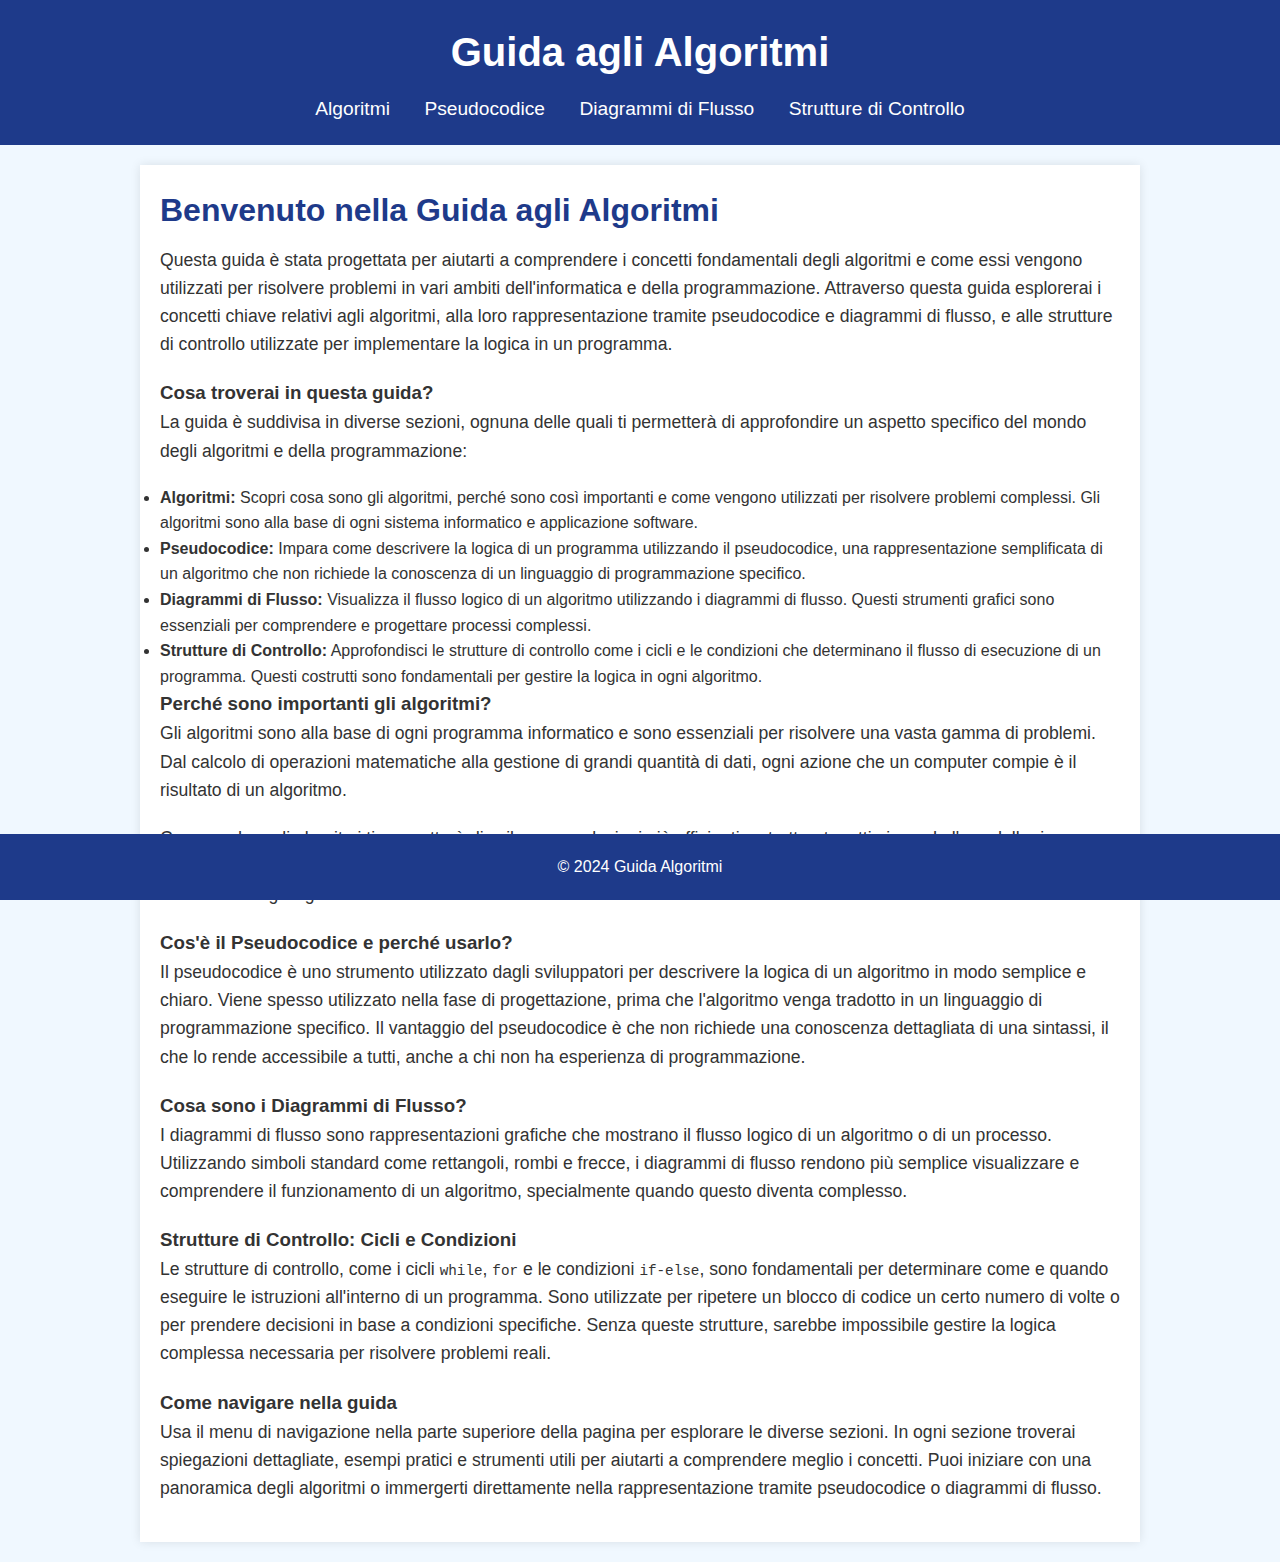
<file: index.html>
<!DOCTYPE html>
<html lang="it">
<head>
    <meta charset="UTF-8">
    <meta name="viewport" content="width=device-width, initial-scale=1.0">
    <title>Guida agli Algoritmi</title>
    <link rel="stylesheet" href="styles.css">
</head>
<body>
    <header>
        <h1>Guida agli Algoritmi</h1>
        <nav>
            <ul>
                <li><a href="algoritmi.html">Algoritmi</a></li>
                <li><a href="pseudocodice.html">Pseudocodice</a></li>
                <li><a href="diagrammi.html">Diagrammi di Flusso</a></li>
                <li><a href="controllo.html">Strutture di Controllo</a></li>
            </ul>
        </nav>
    </header>
    <main>
        <section>
            <h2>Benvenuto nella Guida agli Algoritmi</h2>
            <p>Questa guida è stata progettata per aiutarti a comprendere i concetti fondamentali degli algoritmi e come essi vengono utilizzati per risolvere problemi in vari ambiti dell'informatica e della programmazione. Attraverso questa guida esplorerai i concetti chiave relativi agli algoritmi, alla loro rappresentazione tramite pseudocodice e diagrammi di flusso, e alle strutture di controllo utilizzate per implementare la logica in un programma.</p>

            <h3>Cosa troverai in questa guida?</h3>
            <p>La guida è suddivisa in diverse sezioni, ognuna delle quali ti permetterà di approfondire un aspetto specifico del mondo degli algoritmi e della programmazione:</p>
            
            <ul>
                <li><strong>Algoritmi:</strong> Scopri cosa sono gli algoritmi, perché sono così importanti e come vengono utilizzati per risolvere problemi complessi. Gli algoritmi sono alla base di ogni sistema informatico e applicazione software.</li>
                <li><strong>Pseudocodice:</strong> Impara come descrivere la logica di un programma utilizzando il pseudocodice, una rappresentazione semplificata di un algoritmo che non richiede la conoscenza di un linguaggio di programmazione specifico.</li>
                <li><strong>Diagrammi di Flusso:</strong> Visualizza il flusso logico di un algoritmo utilizzando i diagrammi di flusso. Questi strumenti grafici sono essenziali per comprendere e progettare processi complessi.</li>
                <li><strong>Strutture di Controllo:</strong> Approfondisci le strutture di controllo come i cicli e le condizioni che determinano il flusso di esecuzione di un programma. Questi costrutti sono fondamentali per gestire la logica in ogni algoritmo.</li>
            </ul>

            <h3>Perché sono importanti gli algoritmi?</h3>
            <p>Gli algoritmi sono alla base di ogni programma informatico e sono essenziali per risolvere una vasta gamma di problemi. Dal calcolo di operazioni matematiche alla gestione di grandi quantità di dati, ogni azione che un computer compie è il risultato di un algoritmo.</p>
            <p>Comprendere gli algoritmi ti permetterà di sviluppare soluzioni più efficienti e strutturate, ottimizzando l'uso delle risorse come il tempo di esecuzione e la memoria. Ogni grande software, motore di ricerca, o piattaforma tecnologica dipende fortemente dagli algoritmi che lo alimentano.</p>

            <h3>Cos'è il Pseudocodice e perché usarlo?</h3>
            <p>Il pseudocodice è uno strumento utilizzato dagli sviluppatori per descrivere la logica di un algoritmo in modo semplice e chiaro. Viene spesso utilizzato nella fase di progettazione, prima che l'algoritmo venga tradotto in un linguaggio di programmazione specifico. Il vantaggio del pseudocodice è che non richiede una conoscenza dettagliata di una sintassi, il che lo rende accessibile a tutti, anche a chi non ha esperienza di programmazione.</p>

            <h3>Cosa sono i Diagrammi di Flusso?</h3>
            <p>I diagrammi di flusso sono rappresentazioni grafiche che mostrano il flusso logico di un algoritmo o di un processo. Utilizzando simboli standard come rettangoli, rombi e frecce, i diagrammi di flusso rendono più semplice visualizzare e comprendere il funzionamento di un algoritmo, specialmente quando questo diventa complesso.</p>

            <h3>Strutture di Controllo: Cicli e Condizioni</h3>
            <p>Le strutture di controllo, come i cicli <code>while</code>, <code>for</code> e le condizioni <code>if-else</code>, sono fondamentali per determinare come e quando eseguire le istruzioni all'interno di un programma. Sono utilizzate per ripetere un blocco di codice un certo numero di volte o per prendere decisioni in base a condizioni specifiche. Senza queste strutture, sarebbe impossibile gestire la logica complessa necessaria per risolvere problemi reali.</p>

            <h3>Come navigare nella guida</h3>
            <p>Usa il menu di navigazione nella parte superiore della pagina per esplorare le diverse sezioni. In ogni sezione troverai spiegazioni dettagliate, esempi pratici e strumenti utili per aiutarti a comprendere meglio i concetti. Puoi iniziare con una panoramica degli algoritmi o immergerti direttamente nella rappresentazione tramite pseudocodice o diagrammi di flusso.</p>
        </section>
    </main>
    <footer>
        <p>&copy; 2024 Guida Algoritmi</p>
    </footer>
</body>
</html>
</file>
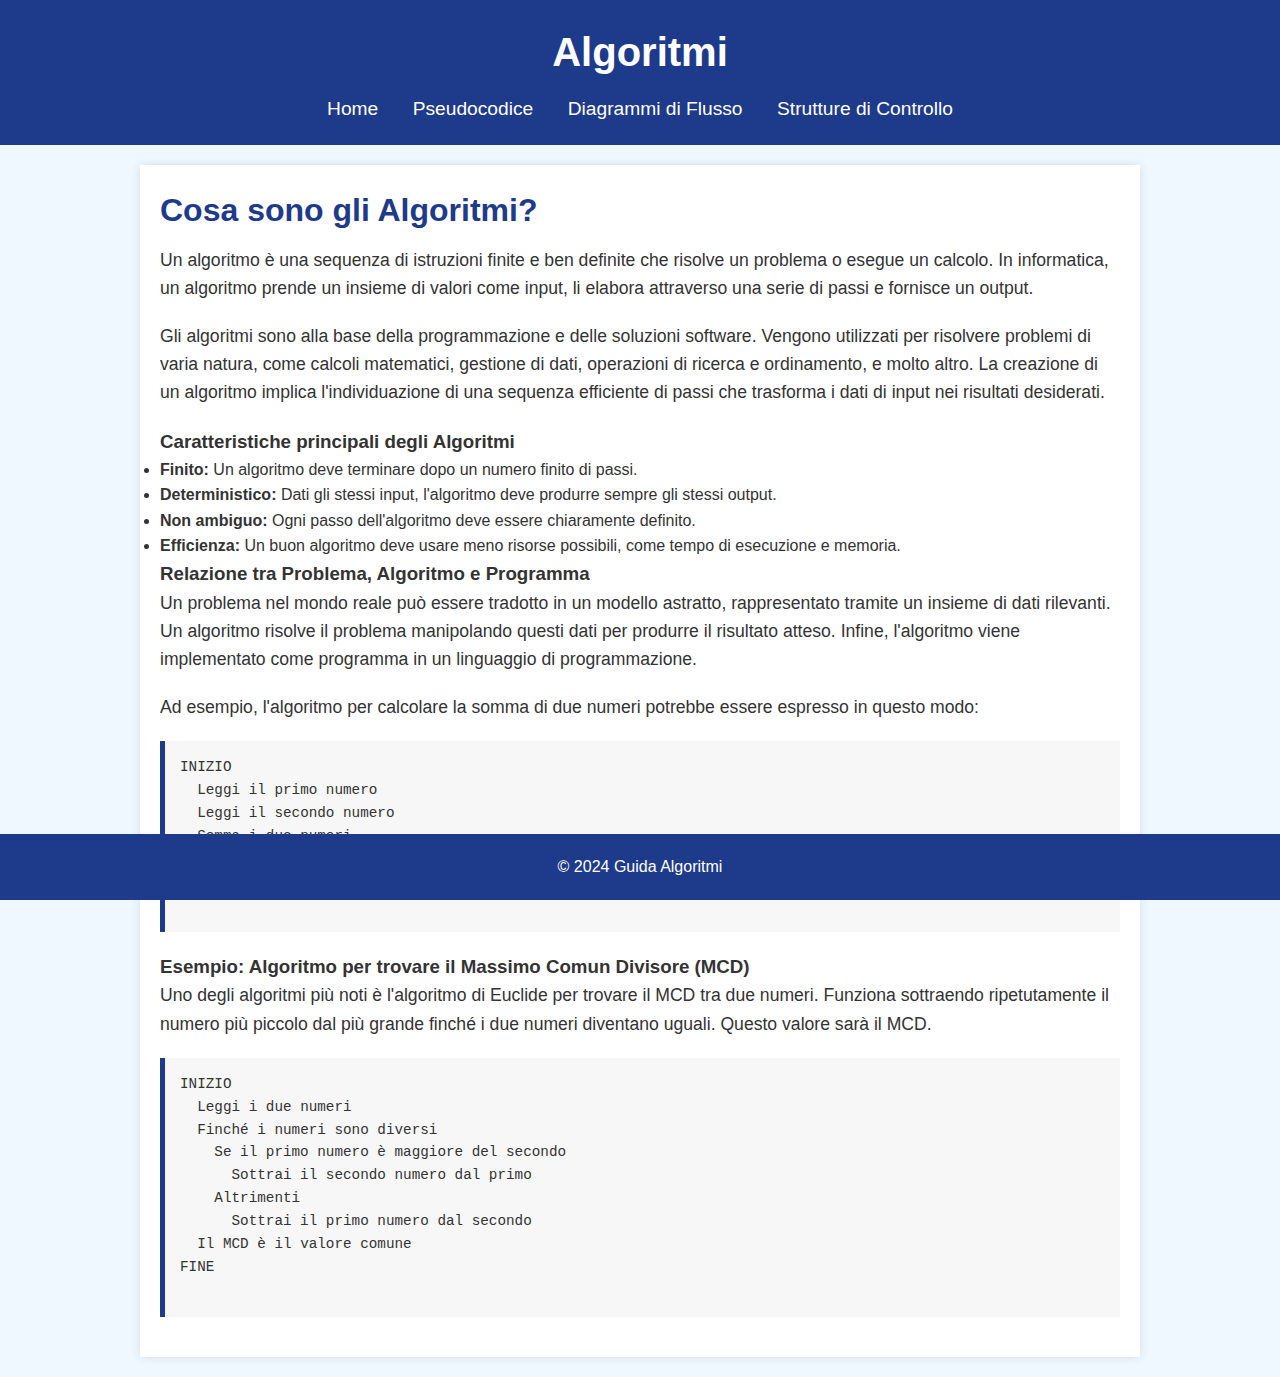
<file: algoritmi.html>
<!DOCTYPE html>
<html lang="it">
<head>
    <meta charset="viewport" content="width=device-width, initial-scale=1.0">
    <meta charset="UTF-8">
    <title>Algoritmi</title>
    <link rel="stylesheet" href="styles.css">
</head>
<body>
    <header>
        <h1>Algoritmi</h1>
        <nav>
            <ul>
                <li><a href="index.html">Home</a></li>
                <li><a href="pseudocodice.html">Pseudocodice</a></li>
                <li><a href="diagrammi.html">Diagrammi di Flusso</a></li>
                <li><a href="controllo.html">Strutture di Controllo</a></li>
            </ul>
        </nav>
    </header>
    <main>
        <section>
            <h2>Cosa sono gli Algoritmi?</h2>
            <p>Un algoritmo è una sequenza di istruzioni finite e ben definite che risolve un problema o esegue un calcolo. In informatica, un algoritmo prende un insieme di valori come input, li elabora attraverso una serie di passi e fornisce un output.</p>

            <p>Gli algoritmi sono alla base della programmazione e delle soluzioni software. Vengono utilizzati per risolvere problemi di varia natura, come calcoli matematici, gestione di dati, operazioni di ricerca e ordinamento, e molto altro. La creazione di un algoritmo implica l'individuazione di una sequenza efficiente di passi che trasforma i dati di input nei risultati desiderati.</p>
            
            <h3>Caratteristiche principali degli Algoritmi</h3>
            <ul>
                <li><strong>Finito:</strong> Un algoritmo deve terminare dopo un numero finito di passi.</li>
                <li><strong>Deterministico:</strong> Dati gli stessi input, l'algoritmo deve produrre sempre gli stessi output.</li>
                <li><strong>Non ambiguo:</strong> Ogni passo dell'algoritmo deve essere chiaramente definito.</li>
                <li><strong>Efficienza:</strong> Un buon algoritmo deve usare meno risorse possibili, come tempo di esecuzione e memoria.</li>
            </ul>

            <h3>Relazione tra Problema, Algoritmo e Programma</h3>
            <p>Un problema nel mondo reale può essere tradotto in un modello astratto, rappresentato tramite un insieme di dati rilevanti. Un algoritmo risolve il problema manipolando questi dati per produrre il risultato atteso. Infine, l'algoritmo viene implementato come programma in un linguaggio di programmazione.</p>

            <p>Ad esempio, l'algoritmo per calcolare la somma di due numeri potrebbe essere espresso in questo modo:</p>
            <pre>
INIZIO
  Leggi il primo numero
  Leggi il secondo numero
  Somma i due numeri
  Stampa il risultato
FINE
            </pre>

            <h3>Esempio: Algoritmo per trovare il Massimo Comun Divisore (MCD)</h3>
            <p>Uno degli algoritmi più noti è l'algoritmo di Euclide per trovare il MCD tra due numeri. Funziona sottraendo ripetutamente il numero più piccolo dal più grande finché i due numeri diventano uguali. Questo valore sarà il MCD.</p>
            <pre>
INIZIO
  Leggi i due numeri
  Finché i numeri sono diversi
    Se il primo numero è maggiore del secondo
      Sottrai il secondo numero dal primo
    Altrimenti
      Sottrai il primo numero dal secondo
  Il MCD è il valore comune
FINE
            </pre>
        </section>
    </main>
    <footer>
        <p>&copy; 2024 Guida Algoritmi</p>
    </footer>
</body>
</html>
</file>
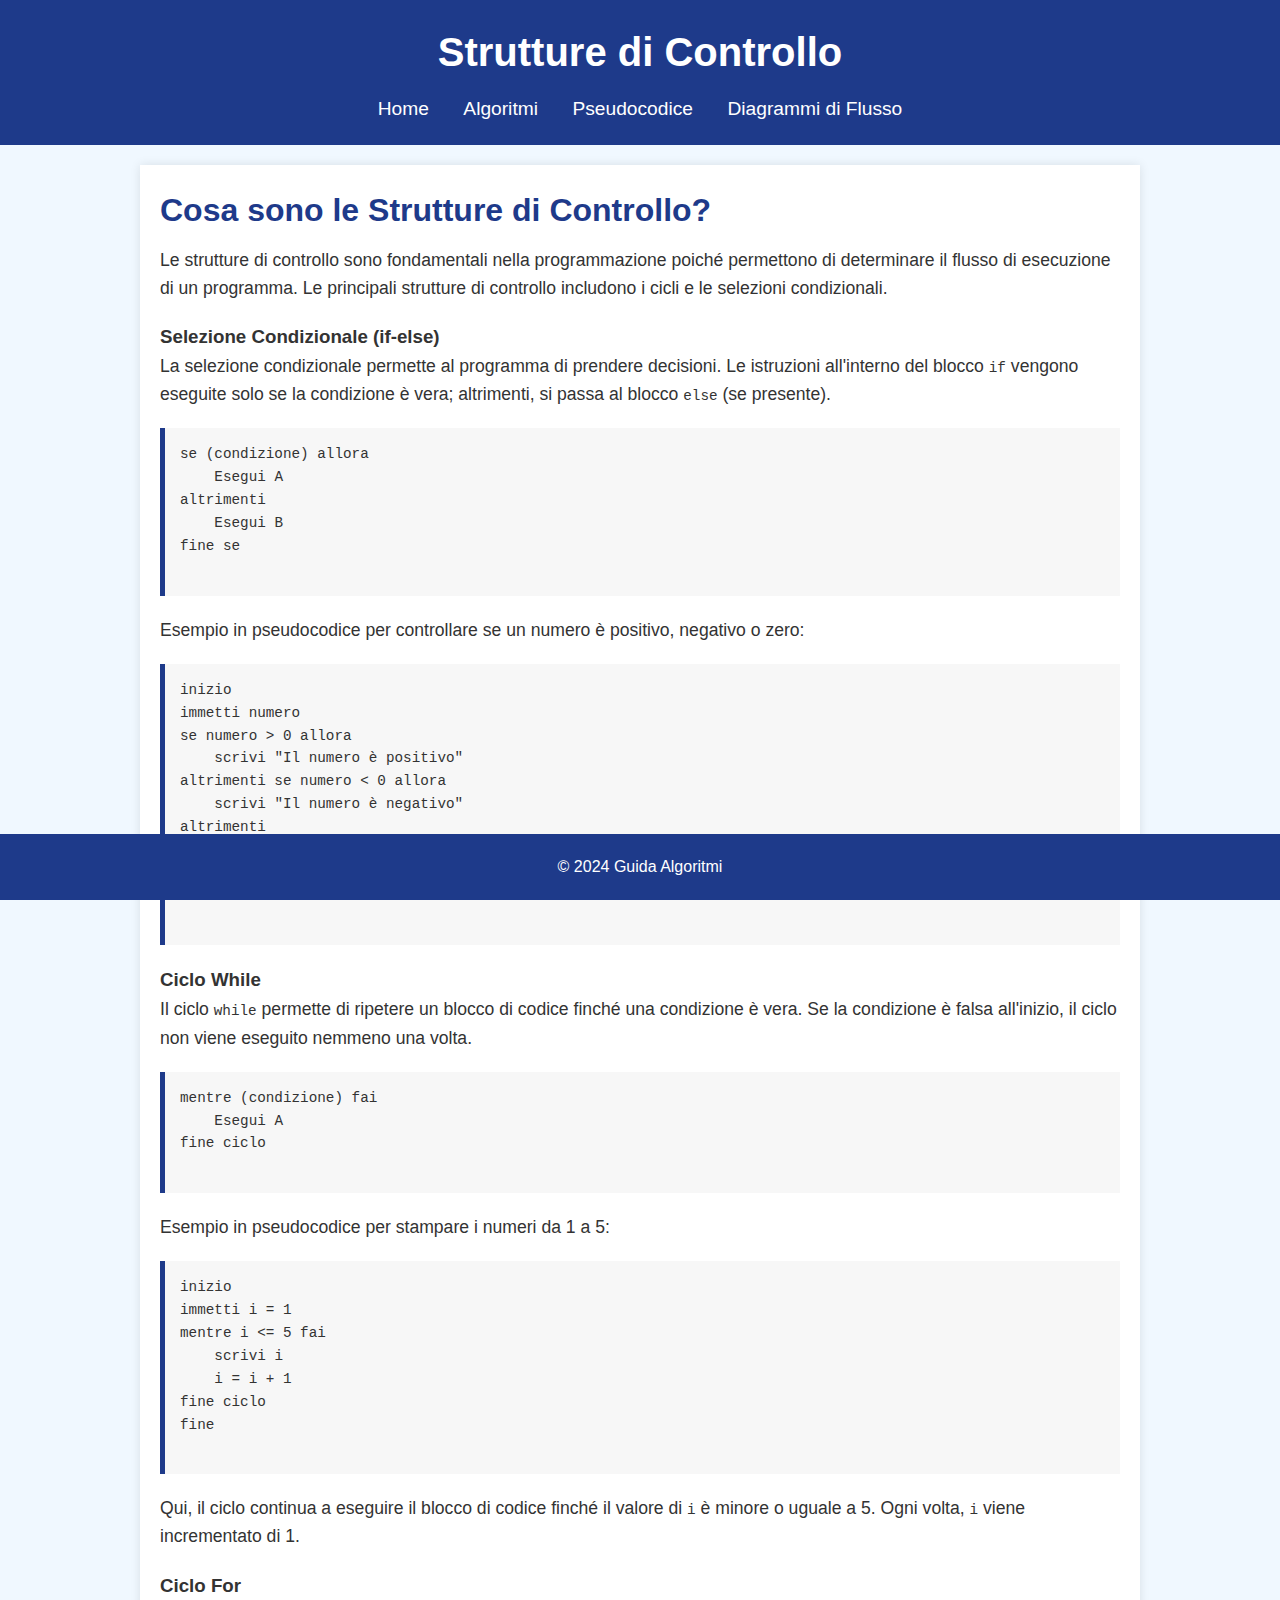
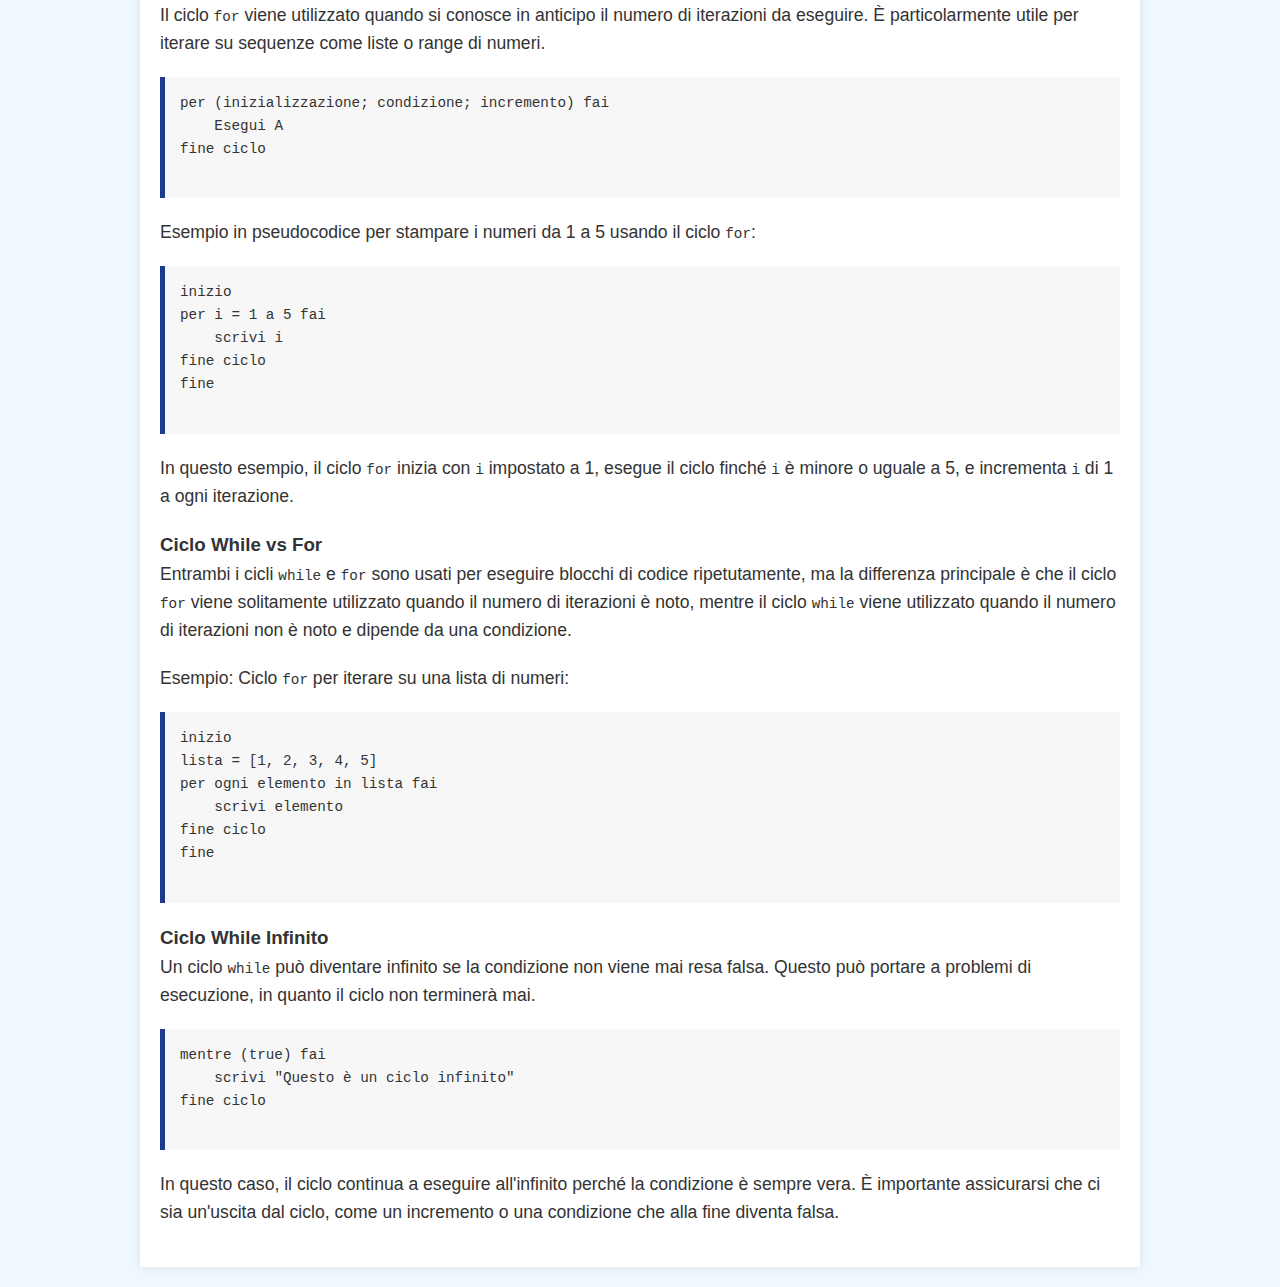
<file: controllo.html>
<!DOCTYPE html>
<html lang="it">
<head>
    <meta charset="UTF-8">
    <meta name="viewport" content="width=device-width, initial-scale=1.0">
    <title>Strutture di Controllo</title>
    <link rel="stylesheet" href="styles.css">
</head>
<body>
    <header>
        <h1>Strutture di Controllo</h1>
        <nav>
            <ul>
                <li><a href="index.html">Home</a></li>
                <li><a href="algoritmi.html">Algoritmi</a></li>
                <li><a href="pseudocodice.html">Pseudocodice</a></li>
                <li><a href="diagrammi.html">Diagrammi di Flusso</a></li>
            </ul>
        </nav>
    </header>
    <main>
        <section>
            <h2>Cosa sono le Strutture di Controllo?</h2>
            <p>Le strutture di controllo sono fondamentali nella programmazione poiché permettono di determinare il flusso di esecuzione di un programma. Le principali strutture di controllo includono i cicli e le selezioni condizionali.</p>
            
            <h3>Selezione Condizionale (if-else)</h3>
            <p>La selezione condizionale permette al programma di prendere decisioni. Le istruzioni all'interno del blocco <code>if</code> vengono eseguite solo se la condizione è vera; altrimenti, si passa al blocco <code>else</code> (se presente).</p>
            <pre>
se (condizione) allora
    Esegui A
altrimenti
    Esegui B
fine se
            </pre>

            <p>Esempio in pseudocodice per controllare se un numero è positivo, negativo o zero:</p>
            <pre>
inizio
immetti numero
se numero > 0 allora
    scrivi "Il numero è positivo"
altrimenti se numero < 0 allora
    scrivi "Il numero è negativo"
altrimenti
    scrivi "Il numero è zero"
fine se
fine
            </pre>

            <h3>Ciclo While</h3>
            <p>Il ciclo <code>while</code> permette di ripetere un blocco di codice finché una condizione è vera. Se la condizione è falsa all'inizio, il ciclo non viene eseguito nemmeno una volta.</p>
            <pre>
mentre (condizione) fai
    Esegui A
fine ciclo
            </pre>

            <p>Esempio in pseudocodice per stampare i numeri da 1 a 5:</p>
            <pre>
inizio
immetti i = 1
mentre i <= 5 fai
    scrivi i
    i = i + 1
fine ciclo
fine
            </pre>

            <p>Qui, il ciclo continua a eseguire il blocco di codice finché il valore di <code>i</code> è minore o uguale a 5. Ogni volta, <code>i</code> viene incrementato di 1.</p>

            <h3>Ciclo For</h3>
            <p>Il ciclo <code>for</code> viene utilizzato quando si conosce in anticipo il numero di iterazioni da eseguire. È particolarmente utile per iterare su sequenze come liste o range di numeri.</p>
            <pre>
per (inizializzazione; condizione; incremento) fai
    Esegui A
fine ciclo
            </pre>

            <p>Esempio in pseudocodice per stampare i numeri da 1 a 5 usando il ciclo <code>for</code>:</p>
            <pre>
inizio
per i = 1 a 5 fai
    scrivi i
fine ciclo
fine
            </pre>

            <p>In questo esempio, il ciclo <code>for</code> inizia con <code>i</code> impostato a 1, esegue il ciclo finché <code>i</code> è minore o uguale a 5, e incrementa <code>i</code> di 1 a ogni iterazione.</p>

            <h3>Ciclo While vs For</h3>
            <p>Entrambi i cicli <code>while</code> e <code>for</code> sono usati per eseguire blocchi di codice ripetutamente, ma la differenza principale è che il ciclo <code>for</code> viene solitamente utilizzato quando il numero di iterazioni è noto, mentre il ciclo <code>while</code> viene utilizzato quando il numero di iterazioni non è noto e dipende da una condizione.</p>

            <p>Esempio: Ciclo <code>for</code> per iterare su una lista di numeri:</p>
            <pre>
inizio
lista = [1, 2, 3, 4, 5]
per ogni elemento in lista fai
    scrivi elemento
fine ciclo
fine
            </pre>

            <h3>Ciclo While Infinito</h3>
            <p>Un ciclo <code>while</code> può diventare infinito se la condizione non viene mai resa falsa. Questo può portare a problemi di esecuzione, in quanto il ciclo non terminerà mai.</p>
            <pre>
mentre (true) fai
    scrivi "Questo è un ciclo infinito"
fine ciclo
            </pre>

            <p>In questo caso, il ciclo continua a eseguire all'infinito perché la condizione è sempre vera. È importante assicurarsi che ci sia un'uscita dal ciclo, come un incremento o una condizione che alla fine diventa falsa.</p>

        </section>
    </main>
    <footer>
        <p>&copy; 2024 Guida Algoritmi</p>
    </footer>
</body>
</html>
</file>
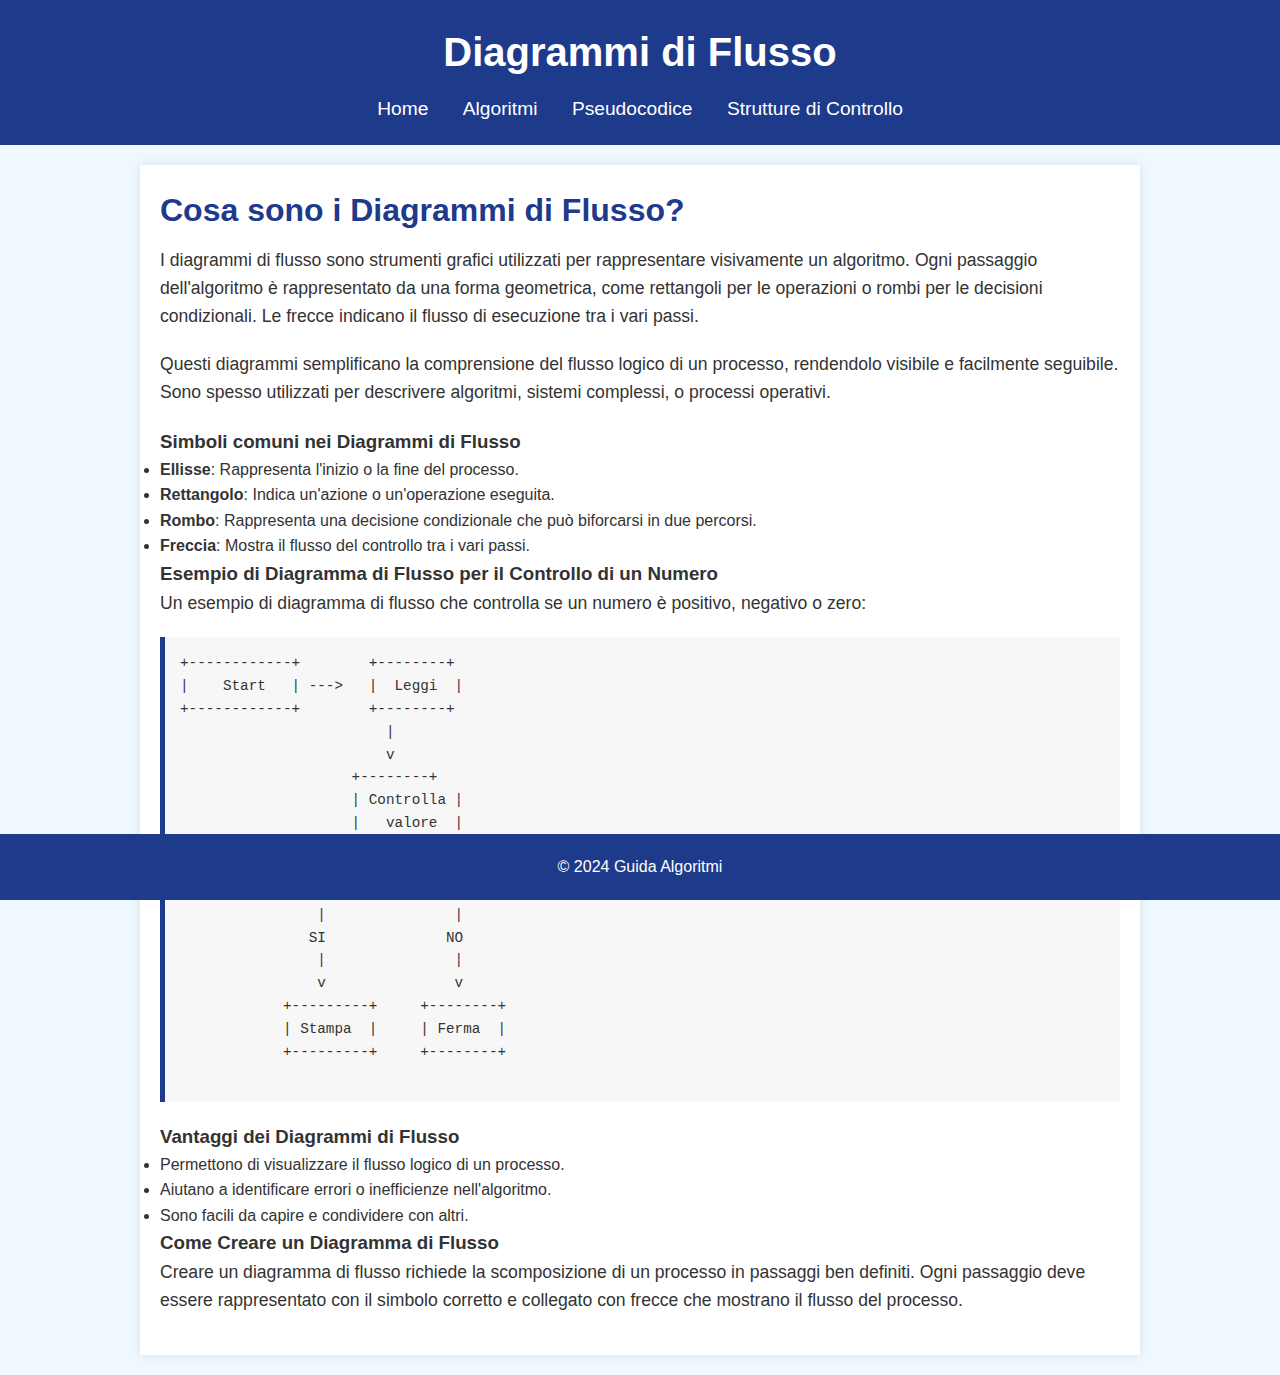
<file: diagrammi.html>
<!DOCTYPE html>
<html lang="it">
<head>
    <meta charset="UTF-8">
    <meta name="viewport" content="width=device-width, initial-scale=1.0">
    <title>Diagrammi di Flusso</title>
    <link rel="stylesheet" href="styles.css">
</head>
<body>
    <header>
        <h1>Diagrammi di Flusso</h1>
        <nav>
            <ul>
                <li><a href="index.html">Home</a></li>
                <li><a href="algoritmi.html">Algoritmi</a></li>
                <li><a href="pseudocodice.html">Pseudocodice</a></li>
                <li><a href="controllo.html">Strutture di Controllo</a></li>
            </ul>
        </nav>
    </header>
    <main>
        <section>
            <h2>Cosa sono i Diagrammi di Flusso?</h2>
            <p>I diagrammi di flusso sono strumenti grafici utilizzati per rappresentare visivamente un algoritmo. Ogni passaggio dell'algoritmo è rappresentato da una forma geometrica, come rettangoli per le operazioni o rombi per le decisioni condizionali. Le frecce indicano il flusso di esecuzione tra i vari passi.</p>

            <p>Questi diagrammi semplificano la comprensione del flusso logico di un processo, rendendolo visibile e facilmente seguibile. Sono spesso utilizzati per descrivere algoritmi, sistemi complessi, o processi operativi.</p>

            <h3>Simboli comuni nei Diagrammi di Flusso</h3>
            <ul>
                <li><strong>Ellisse</strong>: Rappresenta l'inizio o la fine del processo.</li>
                <li><strong>Rettangolo</strong>: Indica un'azione o un'operazione eseguita.</li>
                <li><strong>Rombo</strong>: Rappresenta una decisione condizionale che può biforcarsi in due percorsi.</li>
                <li><strong>Freccia</strong>: Mostra il flusso del controllo tra i vari passi.</li>
            </ul>

            <h3>Esempio di Diagramma di Flusso per il Controllo di un Numero</h3>
            <p>Un esempio di diagramma di flusso che controlla se un numero è positivo, negativo o zero:</p>
            <pre>
+------------+        +--------+
|    Start   | --->   |  Leggi  |
+------------+        +--------+
                        |
                        v
                    +--------+
                    | Controlla |
                    |   valore  |
                    +--------+
                        |
                +-------+-------+
                |               |
               SI              NO
                |               |
                v               v
            +---------+     +--------+
            | Stampa  |     | Ferma  |
            +---------+     +--------+
            </pre>

            <h3>Vantaggi dei Diagrammi di Flusso</h3>
            <ul>
                <li>Permettono di visualizzare il flusso logico di un processo.</li>
                <li>Aiutano a identificare errori o inefficienze nell'algoritmo.</li>
                <li>Sono facili da capire e condividere con altri.</li>
            </ul>

            <h3>Come Creare un Diagramma di Flusso</h3>
            <p>Creare un diagramma di flusso richiede la scomposizione di un processo in passaggi ben definiti. Ogni passaggio deve essere rappresentato con il simbolo corretto e collegato con frecce che mostrano il flusso del processo.</p>
        </section>
    </main>
    <footer>
        <p>&copy; 2024 Guida Algoritmi</p>
    </footer>
</body>
</html>
</file>
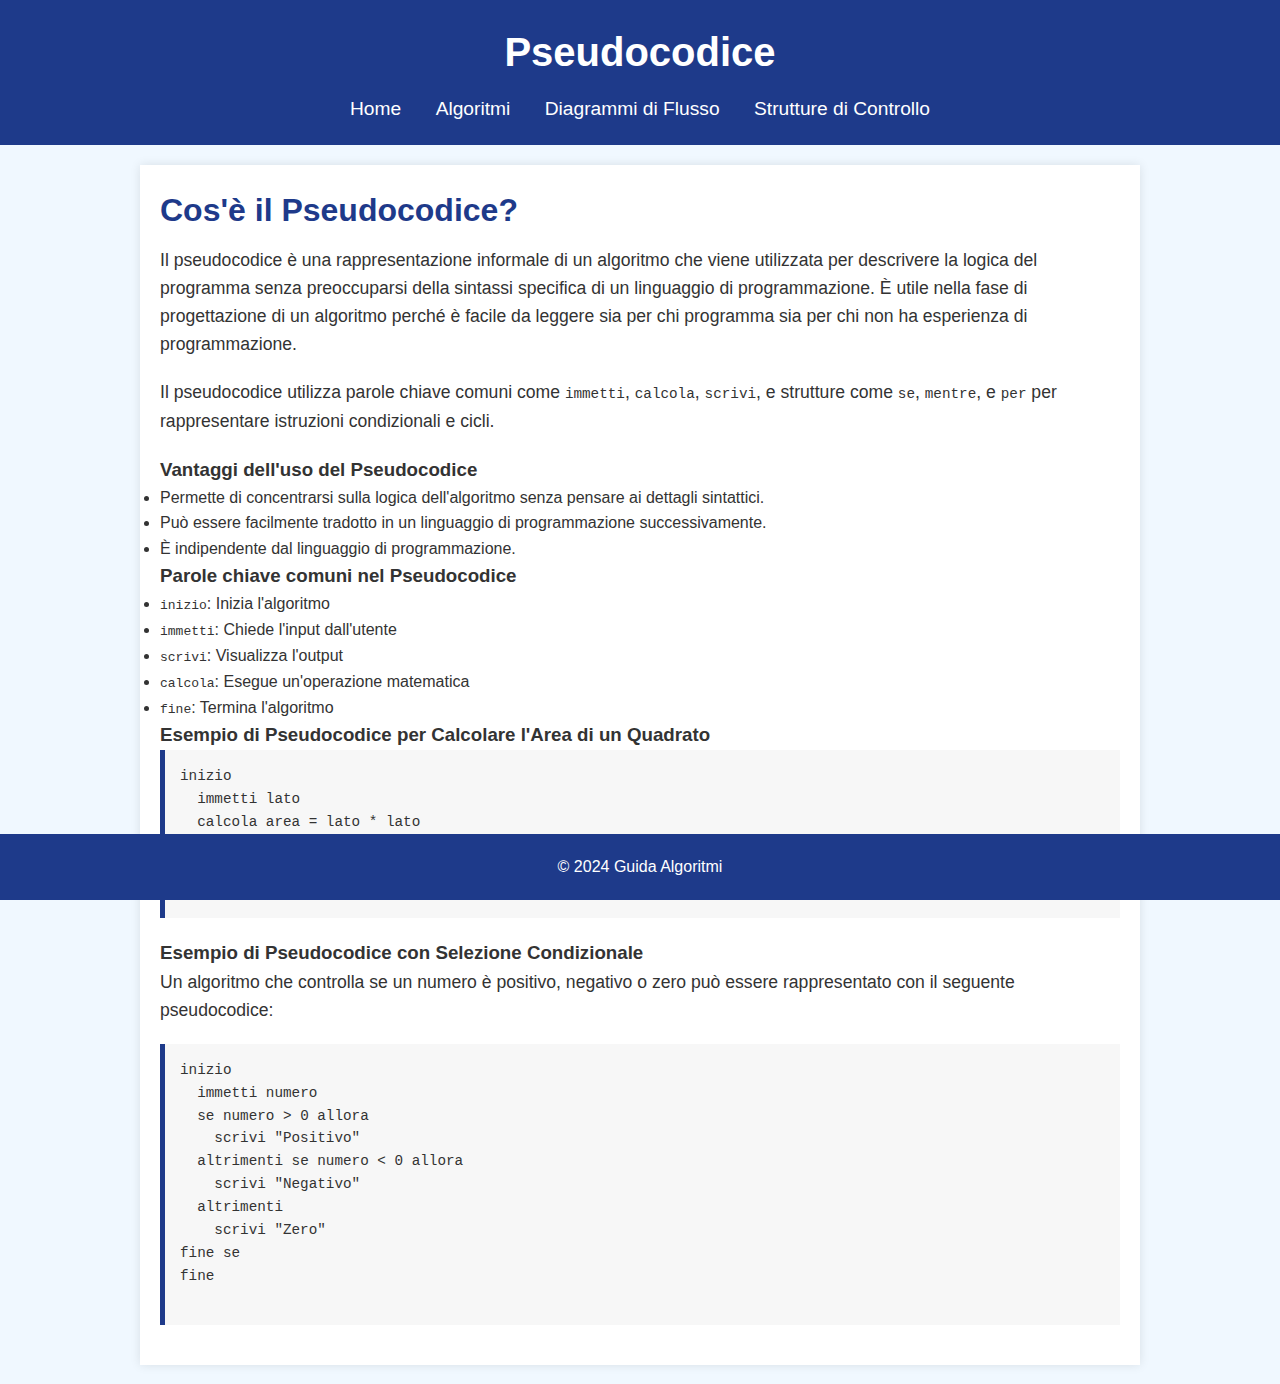
<file: pseudocodice.html>
<!DOCTYPE html>
<html lang="it">
<head>
    <meta charset="UTF-8">
    <meta name="viewport" content="width=device-width, initial-scale=1.0">
    <title>Pseudocodice</title>
    <link rel="stylesheet" href="styles.css">
</head>
<body>
    <header>
        <h1>Pseudocodice</h1>
        <nav>
            <ul>
                <li><a href="index.html">Home</a></li>
                <li><a href="algoritmi.html">Algoritmi</a></li>
                <li><a href="diagrammi.html">Diagrammi di Flusso</a></li>
                <li><a href="controllo.html">Strutture di Controllo</a></li>
            </ul>
        </nav>
    </header>
    <main>
        <section>
            <h2>Cos'è il Pseudocodice?</h2>
            <p>Il pseudocodice è una rappresentazione informale di un algoritmo che viene utilizzata per descrivere la logica del programma senza preoccuparsi della sintassi specifica di un linguaggio di programmazione. È utile nella fase di progettazione di un algoritmo perché è facile da leggere sia per chi programma sia per chi non ha esperienza di programmazione.</p>

            <p>Il pseudocodice utilizza parole chiave comuni come <code>immetti</code>, <code>calcola</code>, <code>scrivi</code>, e strutture come <code>se</code>, <code>mentre</code>, e <code>per</code> per rappresentare istruzioni condizionali e cicli.</p>

            <h3>Vantaggi dell'uso del Pseudocodice</h3>
            <ul>
                <li>Permette di concentrarsi sulla logica dell'algoritmo senza pensare ai dettagli sintattici.</li>
                <li>Può essere facilmente tradotto in un linguaggio di programmazione successivamente.</li>
                <li>È indipendente dal linguaggio di programmazione.</li>
            </ul>

            <h3>Parole chiave comuni nel Pseudocodice</h3>
            <ul>
                <li><code>inizio</code>: Inizia l'algoritmo</li>
                <li><code>immetti</code>: Chiede l'input dall'utente</li>
                <li><code>scrivi</code>: Visualizza l'output</li>
                <li><code>calcola</code>: Esegue un'operazione matematica</li>
                <li><code>fine</code>: Termina l'algoritmo</li>
            </ul>

            <h3>Esempio di Pseudocodice per Calcolare l'Area di un Quadrato</h3>
            <pre>
inizio
  immetti lato
  calcola area = lato * lato
  scrivi area
fine
            </pre>

            <h3>Esempio di Pseudocodice con Selezione Condizionale</h3>
            <p>Un algoritmo che controlla se un numero è positivo, negativo o zero può essere rappresentato con il seguente pseudocodice:</p>
            <pre>
inizio
  immetti numero
  se numero > 0 allora
    scrivi "Positivo"
  altrimenti se numero < 0 allora
    scrivi "Negativo"
  altrimenti
    scrivi "Zero"
fine se
fine
            </pre>
        </section>
    </main>
    <footer>
        <p>&copy; 2024 Guida Algoritmi</p>
    </footer>
</body>
</html>
</file>
<file: styles.css>
/* Stile globale */
* {
    margin: 0;
    padding: 0;
    box-sizing: border-box;
}

body {
    font-family: 'Segoe UI', Tahoma, Geneva, Verdana, sans-serif;
    background-color: #f0f8ff; /* Un azzurro molto chiaro */
    color: #333;
    line-height: 1.6;
}

/* Stile header e navigazione */
header {
    background-color: #1e3a8a; /* Blu scuro */
    color: white;
    padding: 20px 0;
    text-align: center;
}

header h1 {
    font-size: 2.5em;
    margin-bottom: 10px;
}

nav ul {
    list-style: none;
    padding: 0;
    text-align: center;
}

nav ul li {
    display: inline;
    margin: 0 15px;
}

nav ul li a {
    color: white;
    text-decoration: none;
    font-size: 1.2em;
    transition: color 0.3s ease;
}

nav ul li a:hover {
    color: #a0c4ff; /* Azzurro chiaro per l'effetto hover */
}

/* Stile principale */
main {
    padding: 20px;
    max-width: 1000px;
    margin: 20px auto;
    background-color: white;
    box-shadow: 0 0 10px rgba(0, 0, 0, 0.1);
}

main h2 {
    font-size: 2em;
    margin-bottom: 10px;
    color: #1e3a8a; /* Blu scuro */
}

main p, pre {
    margin-bottom: 20px;
    font-size: 1.1em;
}

pre {
    background-color: #f7f7f7;
    padding: 15px;
    border-left: 5px solid #1e3a8a; /* Bordo blu scuro */
    white-space: pre-wrap;
}

/* Stile footer */
footer {
    text-align: center;
    padding: 20px;
    background-color: #1e3a8a; /* Blu scuro */
    color: white;
    position: fixed;
    width: 100%;
    bottom: 0;
}

/* Layout responsivo */
@media (max-width: 768px) {
    header h1 {
        font-size: 2em;
    }

    nav ul li {
        display: block;
        margin: 10px 0;
    }

    nav ul li a {
        font-size: 1.5em;
    }

    main {
        width: 90%;
        padding: 10px;
    }
}
</file>
